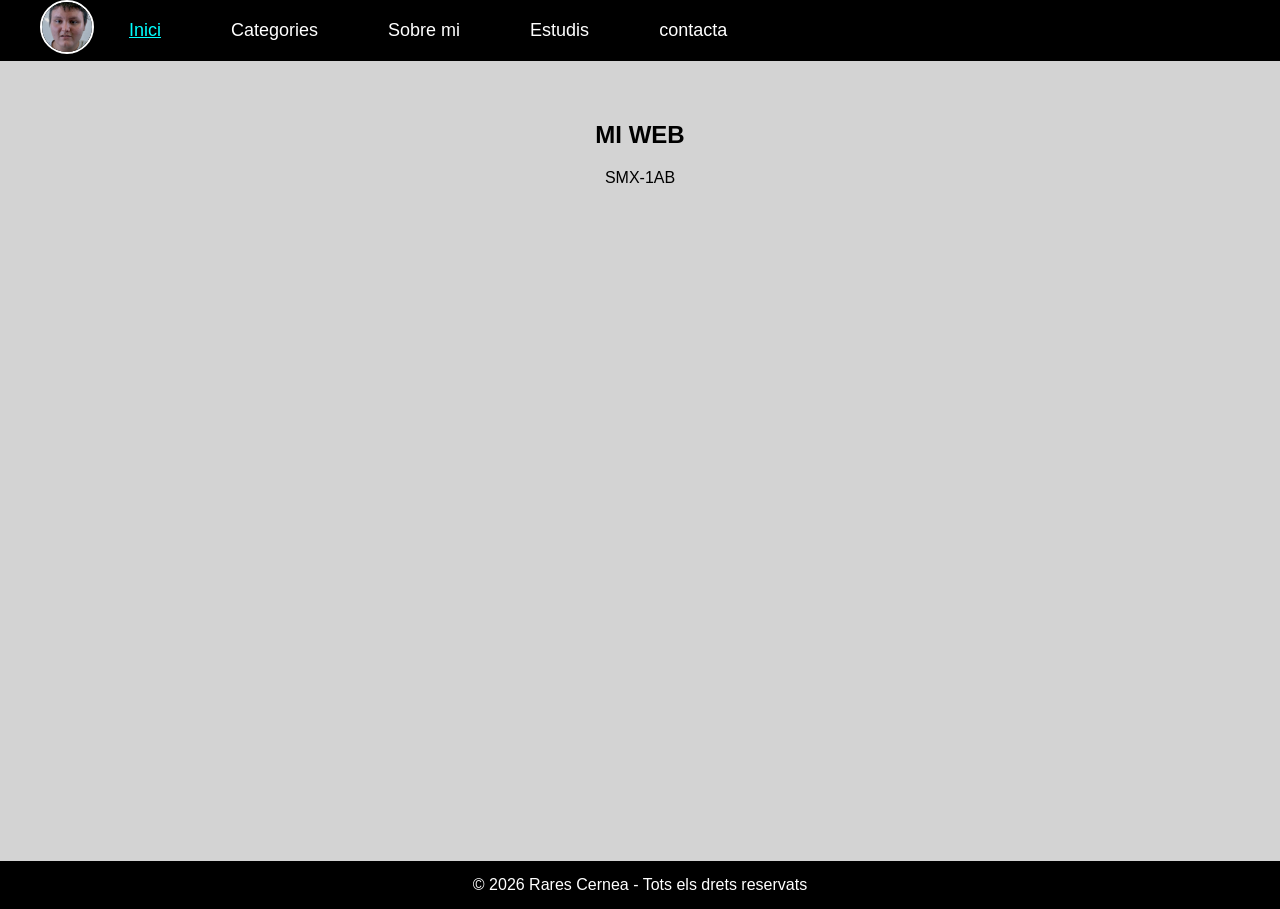
<file: index.html>
<!DOCTYPE html>
<html lang="ca">

<head>
    <meta charset="UTF-8">
    <meta name="viewport" content="width=device-width, initial-scale=1.0">
    <title>Inici</title>
    <link rel="stylesheet" href="./css/style.css">
</head>

<body>
    <!-- Cabecera -->
    <header>
        <nav>
            <ul>
                <img src="images/Rares.png" alt="foto_de_mi_cara" class="mi_cara">
                <li><a href="./index.html" class="actiu">Inici</a></li>
                <li><a href="../pages/categories.html">Categories</a></li>
                <li><a href="../pages/sobre_mi.html">Sobre mi</a></li>
                <li><a href="../pages/Estudis.html">Estudis</a></li>
                <li><a href="../pages/contacta.html">contacta</a></li>
            </ul>
        </nav>
    </header>

    <!-- Contenido -->
    <main class="hero">
        <h2>MI WEB</h2>
        <p>SMX-1AB</p>
    </main>

    <!-- Pie -->
    <footer>© 2026 Rares Cernea - Tots els drets reservats </footer>

</body>

</html>
</file>
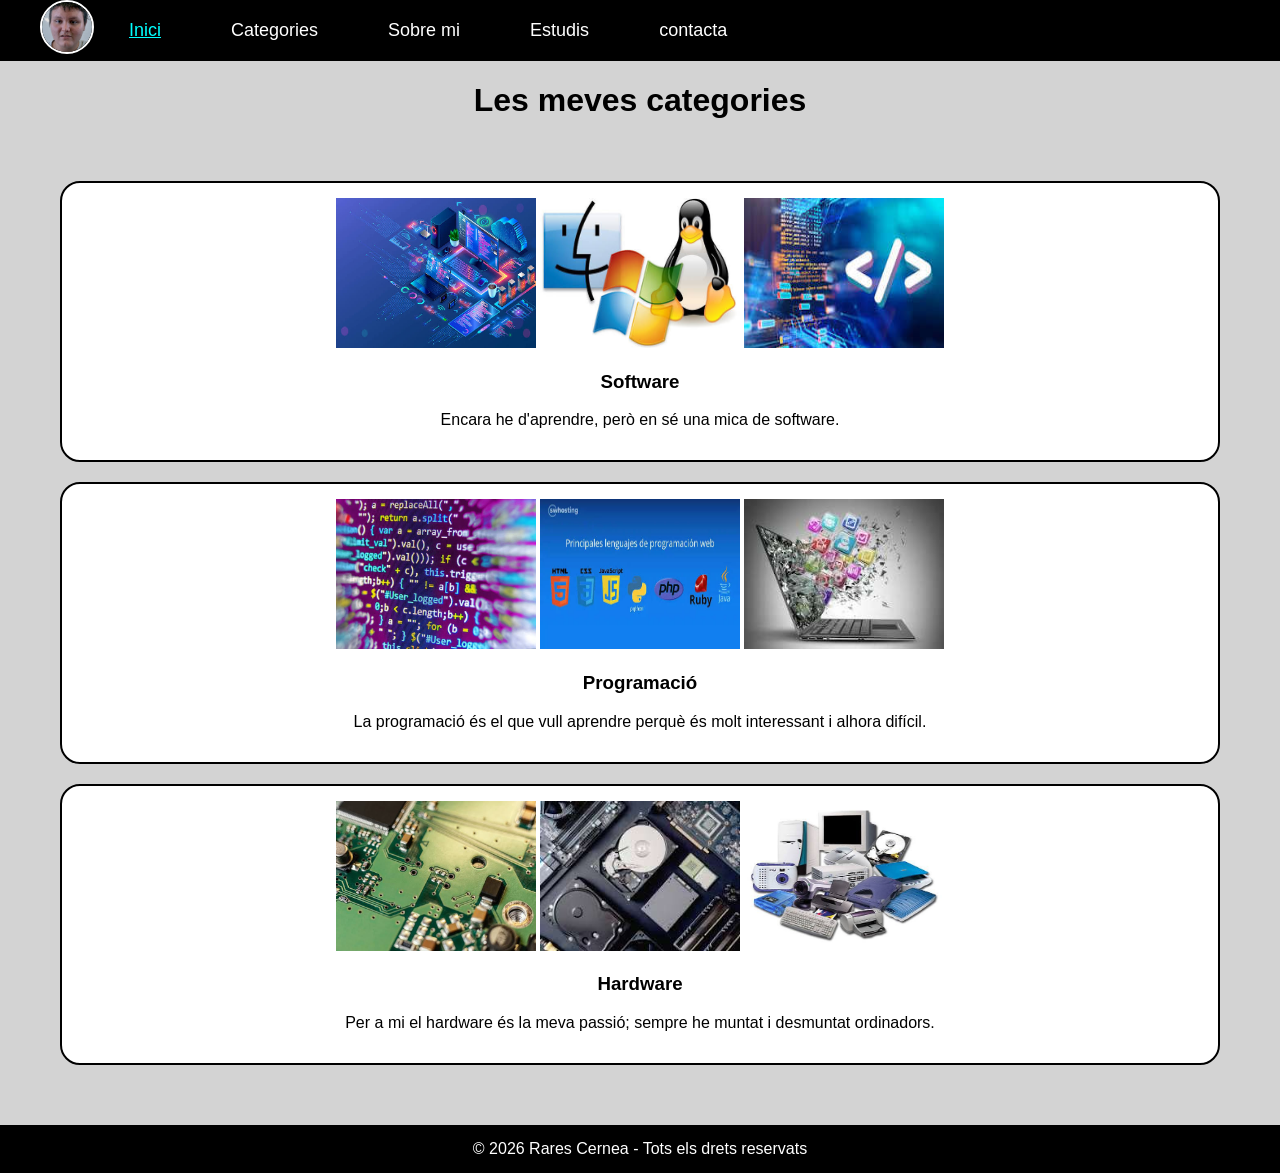
<file: pages/categories.html>
<!DOCTYPE html>
<html lang="ca">

<head>
    <meta charset="UTF-8">
    <meta name="viewport" content="width=device-width, initial-scale=1.0">
    <title>Categories</title>
    <link rel="stylesheet" href="../css/style.css">
</head>

<body>

    <header>
        <nav>
            <ul>
                <img src="../images/Rares.png" alt="foto_de_mi_cara" class="mi_cara">
                <li><a href="../index.html" class="actiu">Inici</a></li>
                <li><a href="./categories.html">Categories</a></li>
                <li><a href="./sobre_mi.html">Sobre mi</a></li>
                <li><a href="./Estudis.html">Estudis</a></li>
                <li><a href="./contacta.html">contacta</a></li>
            </ul>
        </nav>
    </header>

    <h1>Les meves categories</h1>

    <main>

        <article class="card">
            <img src="../images/software.jpg" alt="Software">
            <img src="../images/win.jpg" alt="Windows">
            <img src="../images/baixa (11).jpg" alt="Windows">
            <h3>Software</h3>
            <p>Encara he d'aprendre, però en sé una mica de software.</p>
        </article>

        <article class="card">
            <img src="../images/programacio.jpg" alt="Programació">
            <img src="../images/images (1).jpg" alt="Codi">
            <img src="../images/baixa (10).jpg" alt="Codi">
            <h3>Programació</h3>
            <p>La programació és el que vull aprendre perquè és molt interessant i alhora difícil.</p>
        </article>

        <article class="card">
            <img src="../images/hardware.jpg" alt="Hardware">
            <img src="../images/baixa (9).jpg" alt="Hardware">
            <img src="../images/images (2).jpg" alt="Hardware">
            <h3>Hardware</h3>
            <p>Per a mi el hardware és la meva passió; sempre he muntat i desmuntat ordinadors.</p>
        </article>

    </main>

    <footer>© 2026 Rares Cernea - Tots els drets reservats </footer>

</body>

</html>
</file>
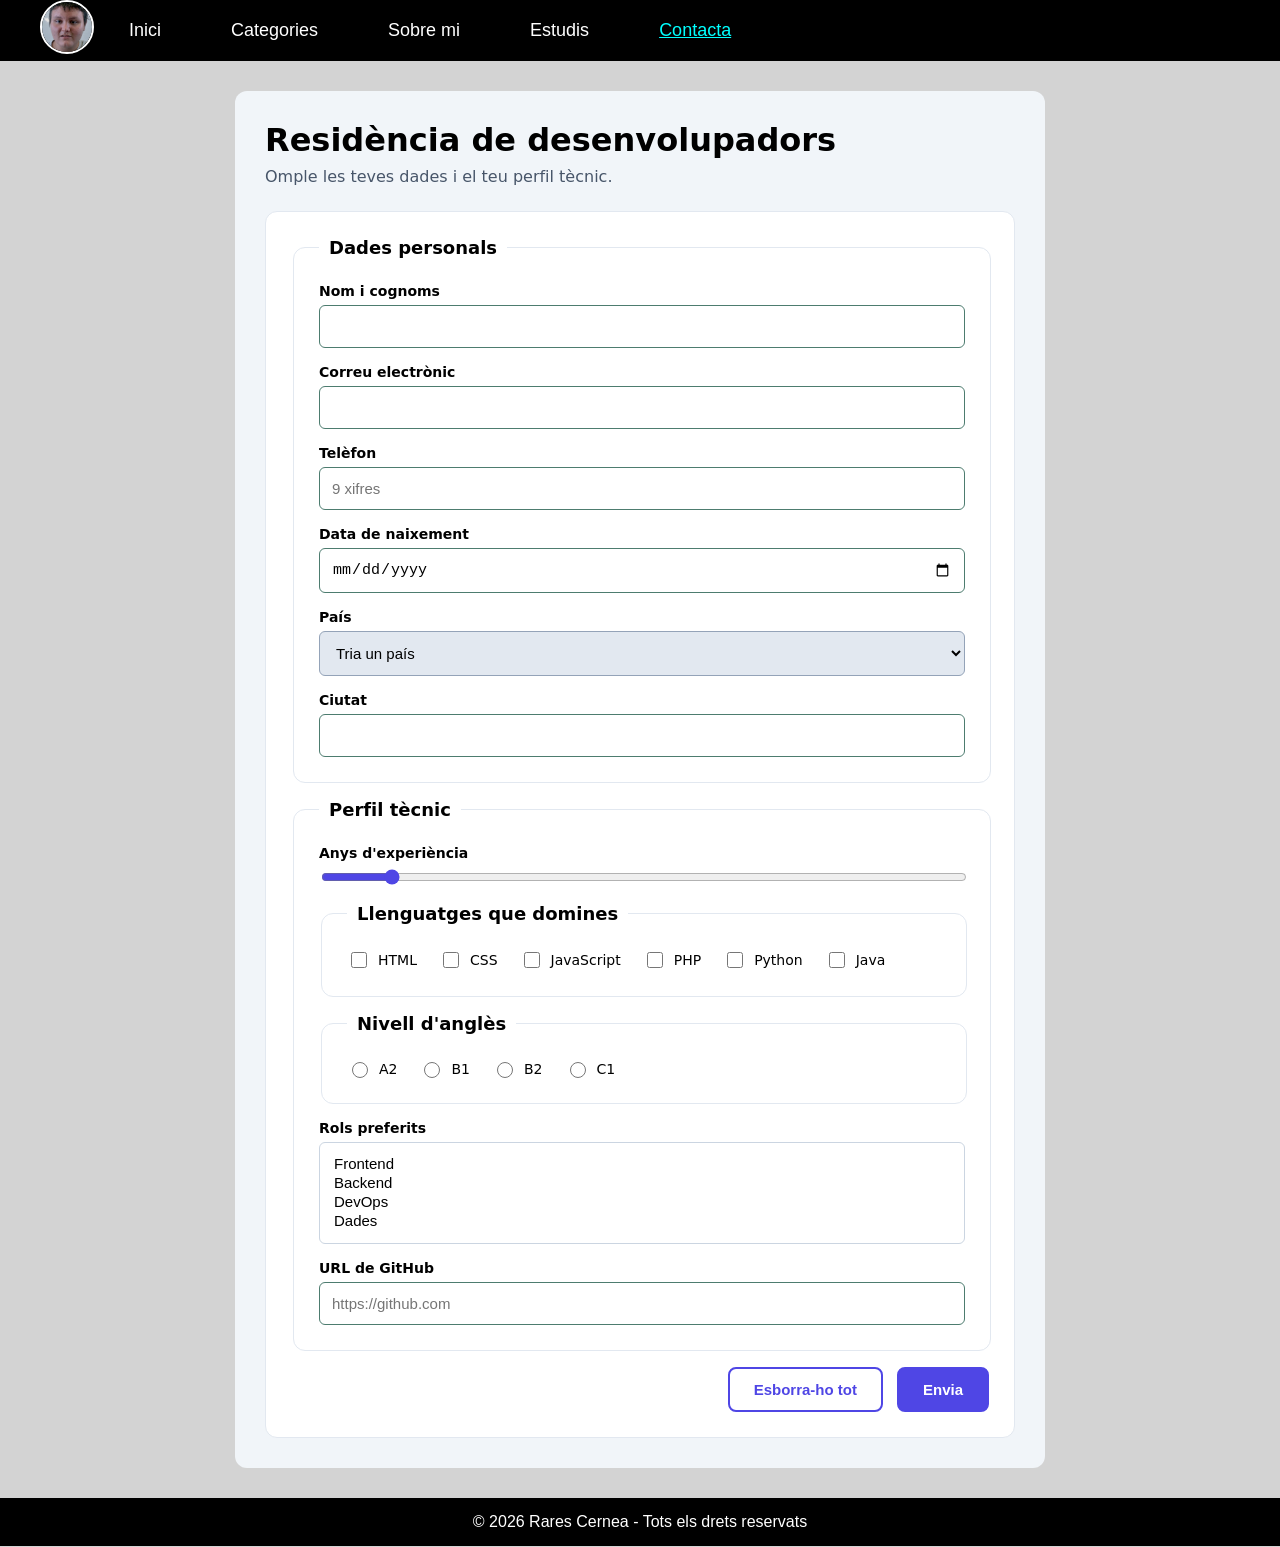
<file: pages/contacta.html>
<!DOCTYPE html>
<html lang="ca">

<head>
    <meta charset="UTF-8">
    <meta name="viewport" content="width=device-width, initial-scale=1.0">
    <title>Contacta</title>
    <link rel="stylesheet" href="../css/style.css">
</head>

<body>
    <header>
        <nav>
            <ul>
                <img src="../images/Rares.png" alt="foto_de_mi_cara" class="mi_cara">
                <li><a href="../index.html">Inici</a></li>
                <li><a href="./categories.html">Categories</a></li>
                <li><a href="./sobre_mi.html">Sobre mi</a></li>
                <li><a href="./Estudis.html">Estudis</a></li>
                <li><a href="./contacta.html" class="actiu">Contacta</a></li>
            </ul>
        </nav>
    </header>

    <main class="contenidor-formulari">
        <div class="capcalera-formulari">
            <h1>Residència de desenvolupadors</h1>
            <p>Omple les teves dades i el teu perfil tècnic.</p>
        </div>

        <form action="#" method="post">
            <!-- PRIMER BLOC: DADES PERSONALS -->
            <fieldset>
                <legend>Dades personals</legend>

                <label for="nom">Nom i cognoms</label>
                <input type="text" id="nom" name="nom" required>

                <label for="email">Correu electrònic</label>
                <input type="email" id="email" name="email" required>

                <label for="telefon">Telèfon</label>
                <input type="tel" id="telefon" name="telefon" placeholder="9 xifres" pattern="[0-9]{9}">

                <label for="naixement">Data de naixement</label>
                <input type="date" id="naixement" name="naixement" required>

                <label for="pais">País</label>
                <select id="pais" name="pais">
                    <option value="" disabled selected>Tria un país</option>
                    <option value="es">Espanya</option>
                    <option value="ad">Andorra</option>
                    <option value="fr">França</option>
                </select>

                <label for="ciutat">Ciutat</label>
                <input type="text" id="ciutat" name="ciutat">
            </fieldset>

            <!-- SEGON BLOC: PERFIL TÈCNIC -->
            <fieldset>
                <legend>Perfil tècnic</legend>

                <label for="experiencia">Anys d'experiència</label>
                <input type="range" id="experiencia" name="experiencia" min="0" max="20" value="2">

                <fieldset class="sub-grup">
                    <legend>Llenguatges que domines</legend>
                    <div class="opcions-linia">
                        <label><input type="checkbox" name="llenguatges" value="html"> HTML</label>
                        <label><input type="checkbox" name="llenguatges" value="css"> CSS</label>
                        <label><input type="checkbox" name="llenguatges" value="js"> JavaScript</label>
                        <label><input type="checkbox" name="llenguatges" value="php"> PHP</label>
                        <label><input type="checkbox" name="llenguatges" value="python"> Python</label>
                        <label><input type="checkbox" name="llenguatges" value="java"> Java</label>
                    </div>
                </fieldset>

                <fieldset class="sub-grup">
                    <legend>Nivell d'anglès</legend>
                    <div class="opcions-linia">
                        <label><input type="radio" name="angles" value="a2"> A2</label>
                        <label><input type="radio" name="angles" value="b1"> B1</label>
                        <label><input type="radio" name="angles" value="b2"> B2</label>
                        <label><input type="radio" name="angles" value="c1"> C1</label>
                    </div>
                </fieldset>

                <label for="rols">Rols preferits</label>
                <select id="rols" name="rols" multiple size="4">
                    <option value="frontend">Frontend</option>
                    <option value="backend">Backend</option>
                    <option value="devops">DevOps</option>
                    <option value="dades">Dades</option>
                </select>

                <label for="github">URL de GitHub</label>
                <input type="url" id="github" name="github" placeholder="https://github.com">
            </fieldset>

            <!-- BOTONS INFERIORS -->
            <div class="botons-formulari">
                <button type="reset" class="btn-esborrar">Esborra-ho tot</button>
                <button type="submit" class="btn-enviar">Envia</button>
            </div>
        </form>
    </main>

    <footer>© 2026 Rares Cernea - Tots els drets reservats</footer>
</body>
</file>
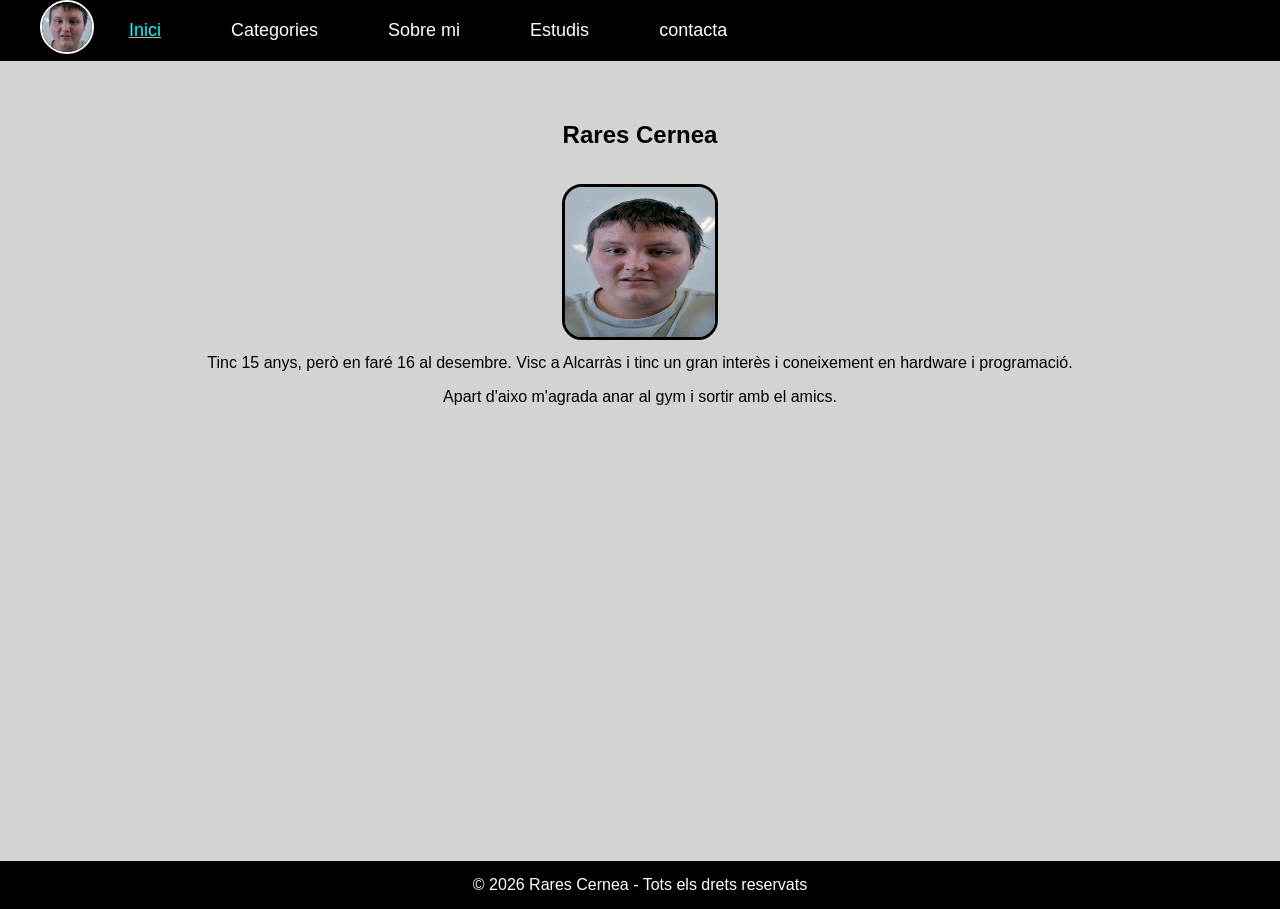
<file: pages/sobre_mi.html>
<!DOCTYPE html>
<html lang="ca">

<head>
    <meta charset="UTF-8">
    <meta name="viewport" content="width=device-width, initial-scale=1.0">
    <title>Sobre Mi</title>
    <link rel="stylesheet" href="../css/style.css">
</head>

<body>

    <header>
        <nav>
            <ul>
                <img src="../images/Rares.png" alt="foto_de_mi_cara" class="mi_cara">
                <li><a href="../index.html" class="actiu">Inici</a></li>
                <li><a href="./categories.html">Categories</a></li>
                <li><a href="./sobre_mi.html">Sobre mi</a></li>
                <li><a href="./Estudis.html">Estudis</a></li>
                <li><a href="./contacta.html">contacta</a></li>
            </ul>
        </nav>
    </header>

    <main>
        <h2>Rares Cernea</h2>
        <img src="../images/Rares.png" alt="Foto de Rares" class="foto-perfil">
        <p>Tinc 15 anys, però en faré 16 al desembre. Visc a Alcarràs i tinc un gran interès i coneixement en
            hardware i programació.</p>
        <p>Apart d'aixo m'agrada anar al gym i sortir amb el amics.</p>
    </main>

    <footer>© 2026 Rares Cernea - Tots els drets reservats </footer>
</body>

</html>
</file>
<file: css/style.css>
/* --- ESTILS GENERALS --- */
body {
    background-color: lightgray;
    font-family: Arial;
    margin: 0px;
    padding: 0px;
}

/* --- MENÚ DE NAVEGACIÓ --- */

.mi_cara {
    width: 50px;
    height: 50px;
    border-radius: 50%;
    border-color: white;
    object-fit: cover;
    float: left;
    border: 2px solid white;
}


nav a:hover {
    color: cyan;
    text-decoration: underline;
}

.actiu {
    color: cyan;
    text-decoration: underline;
}

nav ul {
    list-style: none;
    margin: 0;
    background-color: black;
    overflow: hidden;

}

nav ul li {
    padding: 20px;
    float: left;

}

nav ul li a {
    color: white;
    text-decoration: none;
    margin: 0 15px 0px 15px;
    font-size: 18px;
}

/* --- PÀGINA D'INICI I TEXTOS --- */
main {
    margin: 20px;
    padding: 20px;
    text-align: center;
    min-height: 80vh;
}

h2 {
    color: black;
    margin-top: 20px;
}

h1 {
    text-align: center;
    background-color: lightgray;
}

p {
    font-size: 16px;
    margin-top: 10px;
}

/* --- TARGETES DE CATEGORIES --- */
.card {
    background-color: white;
    border: 2px solid black;
    margin: 20px;
    padding: 15px;
    text-align: center;
    border-radius: 20px;
}

.card img {
    width: 200px;
    height: 150px;
}

/* --- PÀGINA SOBRE MI --- */
.foto-perfil {
    width: 150px;
    height: 150px;
    border: 3px solid black;
    margin-top: 15px;
    border-radius: 20px;
}

footer {
    text-align: center;
    padding: 15px;
    background-color: black;
    color: white;
}


table {
    width: 75px;
    border-collapse: collapse;
    font-family: Arial, sans-serif;
    font-size: 14px;
    margin: 40px;
}

table th,
table td {

    padding: 5px;
    text-align: center;
    vertical-align: middle;
}

.IPO {
    background-color: yellowgreen;
}

.sistemes {
    background-color: purple;
}

.Xarxes {
    background-color: burlywood;
}

.ofimatica {
    background-color: green;
}

.Tutoria {
    background-color: blueviolet;
}

.ingles {
    background-color: rgb(79, 121, 107);
}

.Sostenibilitat {
    background-color: darkorchid;
}

.Muntatge {
    background-color: bisque;
}

.WEB {
    background-color: darkslateblue;
}

.Digitalització {
    background-color: rgb(223, 180, 117);
}

.dias {
    border: 1px solid #000000;
}

/* --- ESTILO FORMULARIO CON RECUADRO INTERIOR --- */

.contacta {
    text-align: center;
    font-size: 28px;
    color: #1e293b;
    margin-top: 30px;
    font-family: system-ui, -apple-system, sans-serif;
}

/* --- FORMULARI RESIDÈNCIA (VERSIÓ COMPACTA) --- */
.contenidor-formulari {
    background: #f1f5f9;
    max-width: 750px;
    margin: 30px auto;
    padding: 30px;
    border-radius: 12px;
    text-align: left;
    font-family: system-ui, sans-serif;
}

.capcalera-formulari h1 {
    background: transparent;
    text-align: left;
    font-size: 32px;
    margin: 0 0 8px;
}

.capcalera-formulari p {
    color: #475569;
    margin: 0 0 25px;
}

form, form fieldset {
    display: flex;
    flex-direction: column;
    background: #fff;
    border: 1px solid #e2e8f0;
    border-radius: 12px;
    padding: 25px;
    gap: 16px;
    box-sizing: border-box;
    width: 100%;
}

form legend {
    font-size: 18px;
    font-weight: bold;
    padding: 0 10px;
}

form label {
    font-weight: bold;
    font-size: 14px;
    margin-bottom: -10px;
}

form input:not([type="checkbox"]):not([type="radio"]):not([type="range"]),
form select {
    width: 100%;
    padding: 12px;
    font-size: 15px;
    border: 1.5px solid #4d7c6f;
    border-radius: 6px;
    box-sizing: border-box;
}

form input:required:invalid { border-color: #881337; }
form select:not([multiple]) { background: #e2e8f0; border-color: #94a3b8; }
form select[multiple] { border-color: #cbd5e1; }
form input[type="range"] { width: 100%; accent-color: #4f46e5; }

.opcions-linia {
    display: flex;
    flex-wrap: wrap;
    gap: 15px 22px;
}

.opcions-linia label {
    display: inline-flex;
    align-items: center;
    gap: 8px;
    font-weight: normal;
    margin: 0;
}

.opcions-linia input { accent-color: #4f46e5; width: 16px; height: 16px; }

.botons-formulari {
    display: flex;
    justify-content: flex-end;
    gap: 14px;
}

.botons-formulari button {
    padding: 12px 24px;
    font-size: 15px;
    font-weight: bold;
    border-radius: 8px;
    border: 2px solid #4f46e5;
    cursor: pointer;
}

.btn-esborrar { background: #fff; color: #4f46e5; }
.btn-enviar { background: #4f46e5; color: #fff; }
</file>
